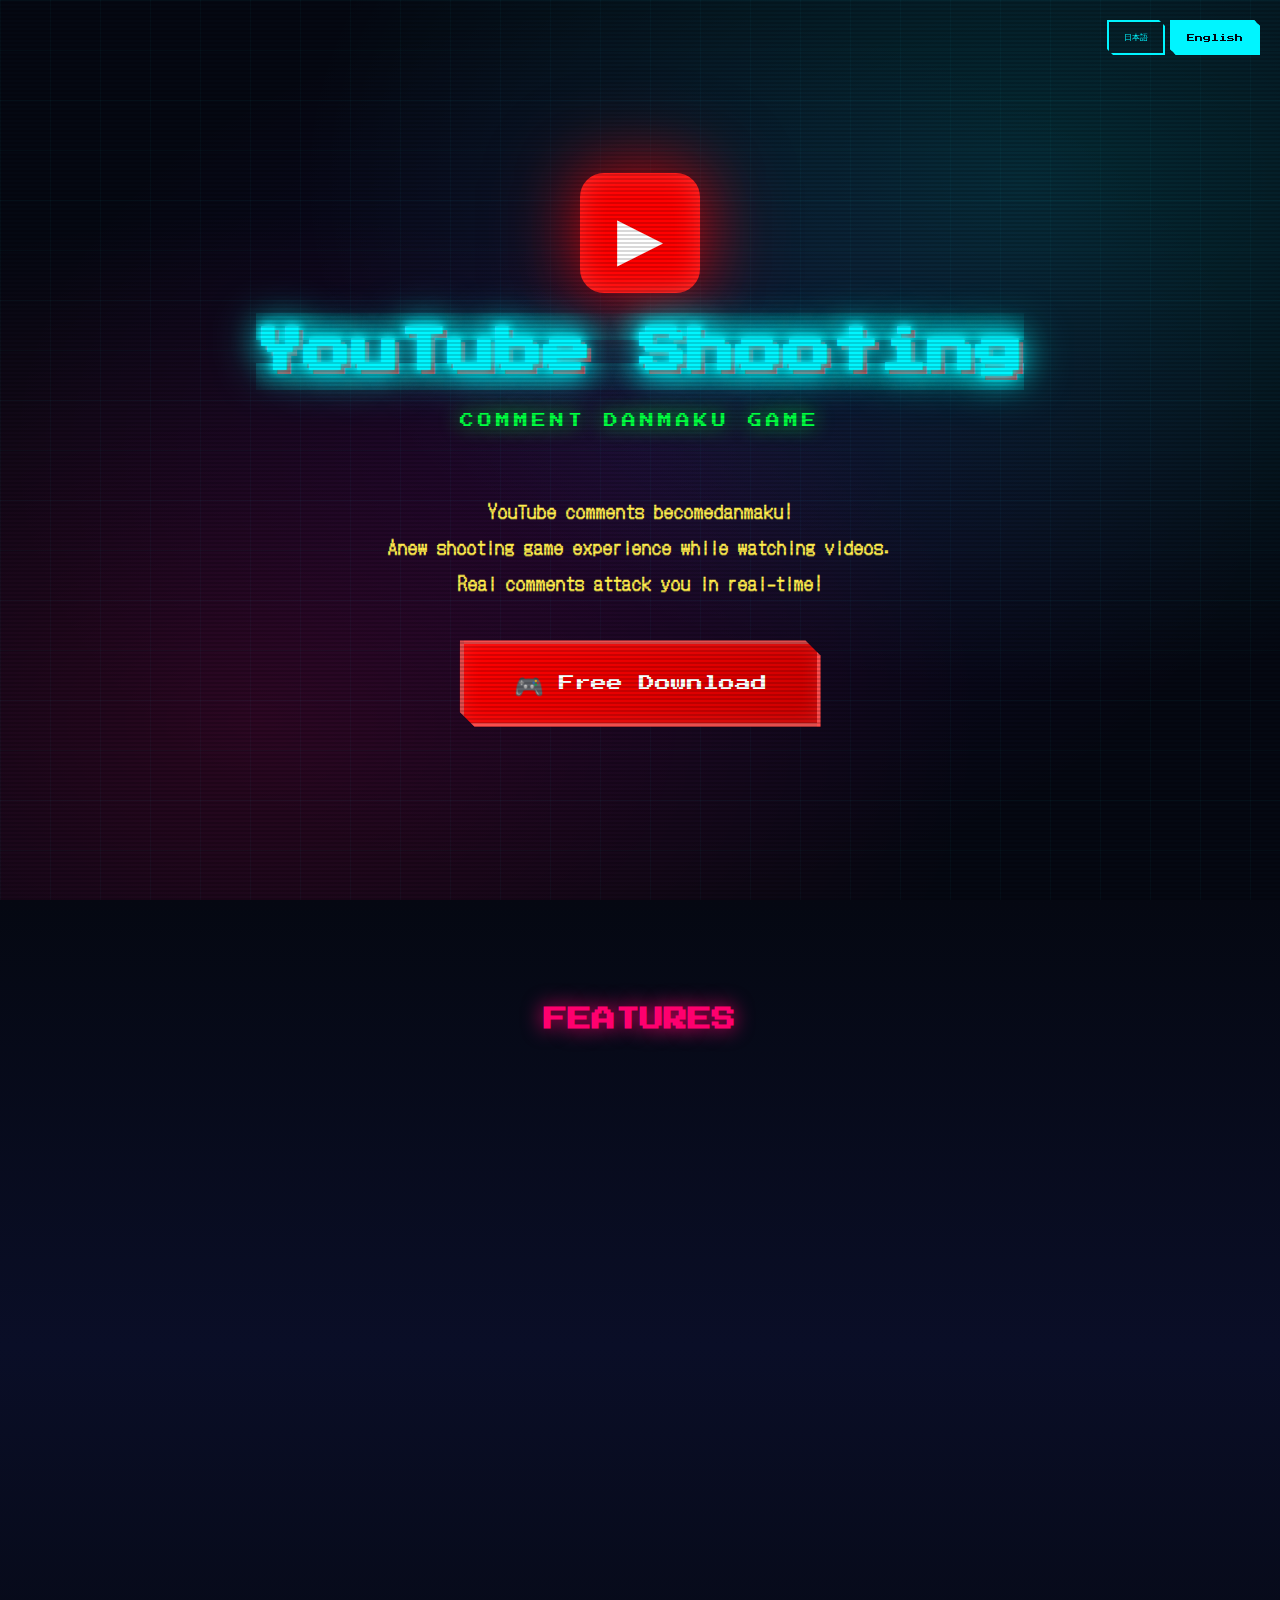
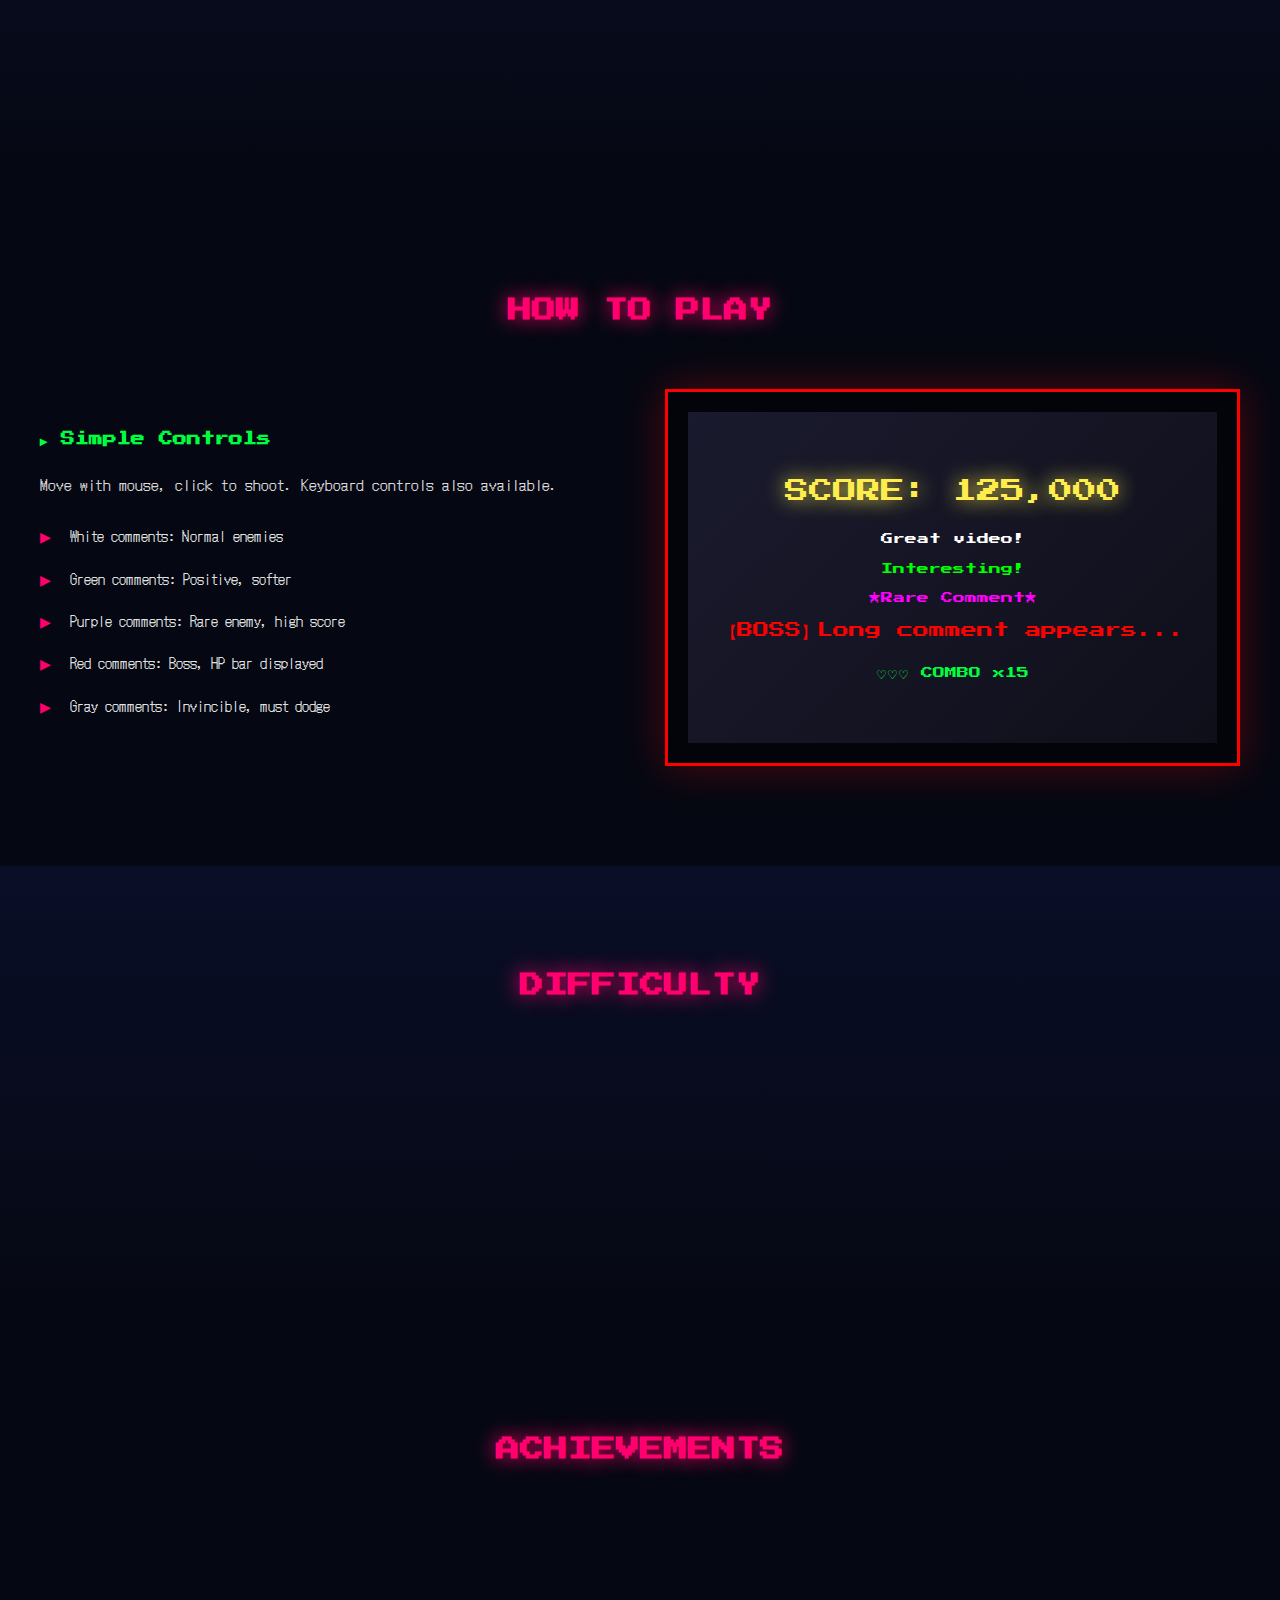
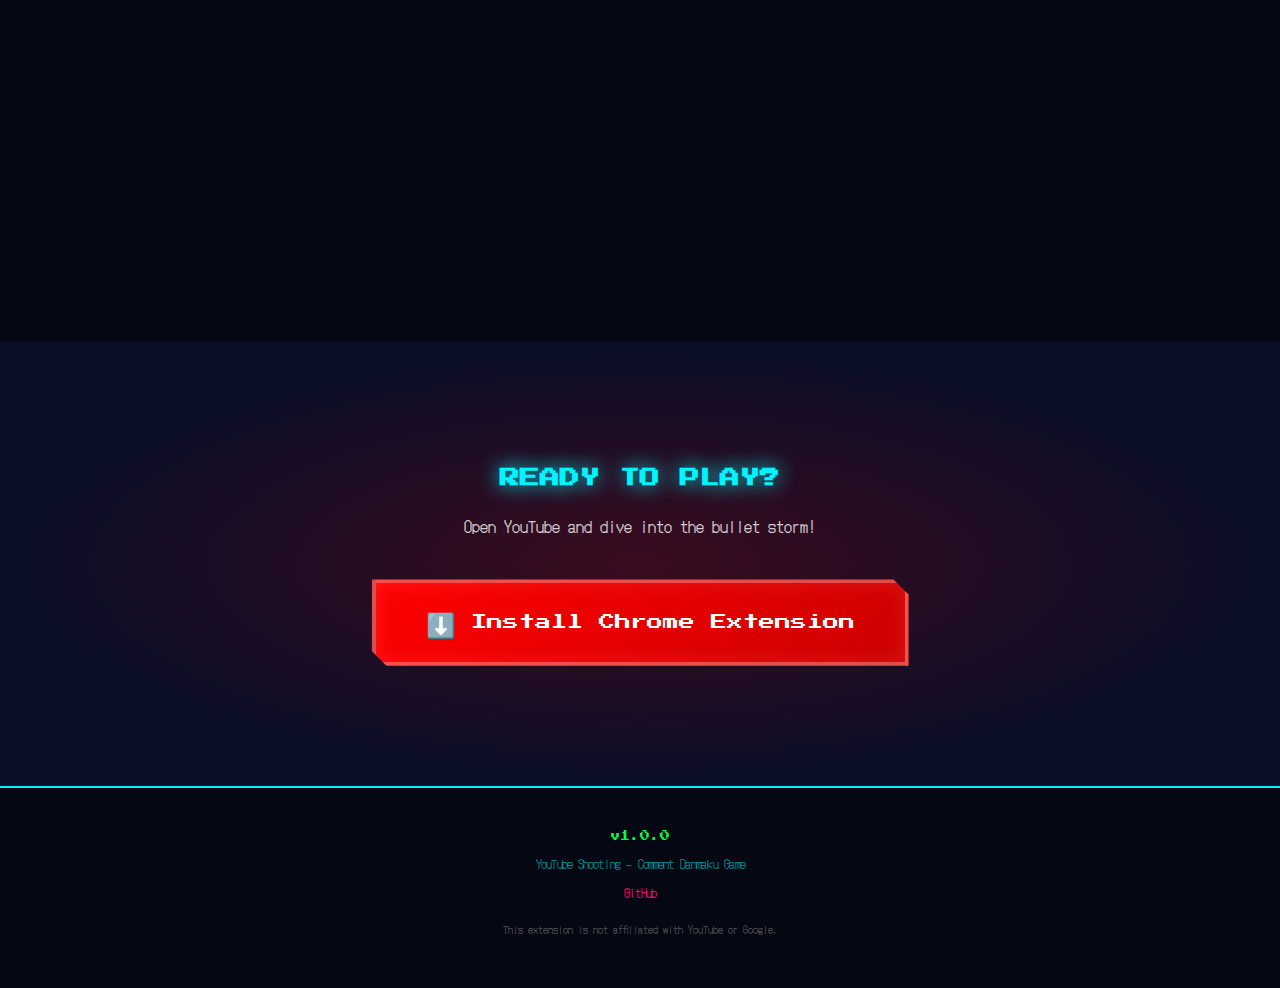
<file: docs/index.html>
<!DOCTYPE html>
<html lang="ja">
<head>
  <meta charset="UTF-8">
  <meta name="viewport" content="width=device-width, initial-scale=1.0">
  <title>YouTube Shooting - YouTubeコメントが弾幕になる！</title>
  <meta name="description" content="YouTubeのコメントが弾幕シューティングゲームに変身！ブラウザ拡張機能で動画を見ながら遊べる新感覚ゲーム。">
  <meta name="keywords" content="YouTube, 弾幕, シューティング, ゲーム, Chrome拡張機能, ブラウザゲーム, danmaku, shooting game">
  <meta property="og:title" content="YouTube Shooting - コメント弾幕シューティング">
  <meta property="og:description" content="YouTubeのコメントが弾幕になる！動画を見ながら遊べる新感覚シューティングゲーム。">
  <meta property="og:type" content="website">
  <link rel="preconnect" href="https://fonts.googleapis.com">
  <link rel="preconnect" href="https://fonts.gstatic.com" crossorigin>
  <link href="https://fonts.googleapis.com/css2?family=Press+Start+2P&family=DotGothic16&display=swap" rel="stylesheet">
  <style>
    :root {
      --cyber-pink: #ff006e;
      --cyber-blue: #00f5ff;
      --cyber-purple: #8b00ff;
      --cyber-green: #00ff41;
      --cyber-yellow: #ffed4e;
      --cyber-red: #ff0000;
      --youtube-red: #FF0000;
      --dark-bg: #0a0e27;
      --darker-bg: #050812;
    }

    * {
      margin: 0;
      padding: 0;
      box-sizing: border-box;
    }

    body {
      font-family: 'DotGothic16', 'Courier New', monospace;
      background: var(--darker-bg);
      color: var(--cyber-blue);
      overflow-x: hidden;
      line-height: 1.6;
    }

    /* 言語切り替えボタン */
    .lang-switcher {
      position: fixed;
      top: 20px;
      right: 20px;
      z-index: 10000;
      display: flex;
      gap: 5px;
    }

    .lang-btn {
      font-family: 'Press Start 2P', monospace;
      font-size: 8px;
      padding: 10px 15px;
      background: transparent;
      border: 2px solid var(--cyber-blue);
      color: var(--cyber-blue);
      cursor: pointer;
      transition: all 0.3s;
      clip-path: polygon(0 0, calc(100% - 6px) 0, 100% 6px, 100% 100%, 6px 100%, 0 calc(100% - 6px));
    }

    .lang-btn:hover {
      background: rgba(0, 245, 255, 0.2);
      box-shadow: 0 0 15px var(--cyber-blue);
    }

    .lang-btn.active {
      background: var(--cyber-blue);
      color: var(--darker-bg);
      box-shadow: 0 0 20px var(--cyber-blue);
    }

    /* スキャンラインエフェクト */
    .scanline {
      position: fixed;
      top: 0;
      left: 0;
      width: 100%;
      height: 100%;
      background: linear-gradient(
        to bottom,
        rgba(0, 0, 0, 0) 50%,
        rgba(0, 0, 0, 0.15) 50%
      );
      background-size: 100% 4px;
      pointer-events: none;
      z-index: 9999;
      animation: scanline 8s linear infinite;
    }

    @keyframes scanline {
      0% { background-position: 0 0; }
      100% { background-position: 0 100%; }
    }

    /* グリッチエフェクト */
    .glitch {
      position: relative;
      animation: glitch-skew 4s infinite linear alternate-reverse;
    }

    .glitch::before,
    .glitch::after {
      content: attr(data-text);
      position: absolute;
      top: 0;
      left: 0;
      width: 100%;
      height: 100%;
    }

    .glitch::before {
      animation: glitch1 2s infinite;
      color: var(--cyber-pink);
      z-index: -1;
      clip-path: polygon(0 0, 100% 0, 100% 35%, 0 35%);
    }

    .glitch::after {
      animation: glitch2 2s infinite;
      color: var(--cyber-green);
      z-index: -2;
      clip-path: polygon(0 65%, 100% 65%, 100% 100%, 0 100%);
    }

    @keyframes glitch1 {
      0%, 100% { transform: translate(0); }
      20% { transform: translate(-3px, 3px); }
      40% { transform: translate(-3px, -3px); }
      60% { transform: translate(3px, 3px); }
      80% { transform: translate(3px, -3px); }
    }

    @keyframes glitch2 {
      0%, 100% { transform: translate(0); }
      20% { transform: translate(3px, -3px); }
      40% { transform: translate(3px, 3px); }
      60% { transform: translate(-3px, -3px); }
      80% { transform: translate(-3px, 3px); }
    }

    @keyframes glitch-skew {
      0% { transform: skew(0deg); }
      20% { transform: skew(0.5deg); }
      40% { transform: skew(-0.5deg); }
      60% { transform: skew(0.3deg); }
      80% { transform: skew(-0.3deg); }
      100% { transform: skew(0deg); }
    }

    /* ヒーローセクション */
    .hero {
      min-height: 100vh;
      display: flex;
      flex-direction: column;
      justify-content: center;
      align-items: center;
      text-align: center;
      padding: 40px 20px;
      background:
        radial-gradient(ellipse at 20% 80%, rgba(255, 0, 110, 0.15) 0%, transparent 50%),
        radial-gradient(ellipse at 80% 20%, rgba(0, 245, 255, 0.15) 0%, transparent 50%),
        radial-gradient(ellipse at 50% 50%, rgba(139, 0, 255, 0.1) 0%, transparent 70%),
        var(--darker-bg);
      position: relative;
      overflow: hidden;
    }

    .hero::before {
      content: '';
      position: absolute;
      top: 0;
      left: 0;
      right: 0;
      bottom: 0;
      background-image:
        linear-gradient(rgba(0, 245, 255, 0.03) 1px, transparent 1px),
        linear-gradient(90deg, rgba(0, 245, 255, 0.03) 1px, transparent 1px);
      background-size: 50px 50px;
      animation: grid-move 20s linear infinite;
    }

    @keyframes grid-move {
      0% { transform: perspective(500px) rotateX(60deg) translateY(0); }
      100% { transform: perspective(500px) rotateX(60deg) translateY(50px); }
    }

    .logo-container {
      position: relative;
      z-index: 10;
      margin-bottom: 30px;
    }

    .youtube-icon {
      width: 120px;
      height: 120px;
      background: var(--youtube-red);
      border-radius: 24px;
      display: flex;
      align-items: center;
      justify-content: center;
      font-size: 60px;
      color: white;
      box-shadow:
        0 0 60px rgba(255, 0, 0, 0.6),
        0 0 100px rgba(255, 0, 0, 0.4),
        inset 0 0 30px rgba(255, 255, 255, 0.2);
      animation: pulse-glow 2s ease-in-out infinite;
      margin: 0 auto 20px;
    }

    @keyframes pulse-glow {
      0%, 100% {
        box-shadow:
          0 0 60px rgba(255, 0, 0, 0.6),
          0 0 100px rgba(255, 0, 0, 0.4);
      }
      50% {
        box-shadow:
          0 0 80px rgba(255, 0, 0, 0.8),
          0 0 120px rgba(255, 0, 0, 0.5);
      }
    }

    .hero h1 {
      font-family: 'Press Start 2P', monospace;
      font-size: clamp(24px, 5vw, 48px);
      color: var(--cyber-blue);
      text-shadow:
        0 0 10px var(--cyber-blue),
        0 0 30px var(--cyber-blue),
        0 0 50px var(--cyber-blue),
        4px 4px 0 var(--youtube-red);
      margin-bottom: 20px;
      position: relative;
      z-index: 10;
    }

    .hero .subtitle {
      font-family: 'Press Start 2P', monospace;
      font-size: clamp(10px, 2vw, 14px);
      color: var(--cyber-green);
      letter-spacing: 4px;
      margin-bottom: 30px;
      text-shadow: 0 0 20px var(--cyber-green);
      position: relative;
      z-index: 10;
    }

    .hero-description {
      font-size: clamp(14px, 2.5vw, 18px);
      max-width: 700px;
      margin-bottom: 40px;
      color: rgba(255, 255, 255, 0.9);
      position: relative;
      z-index: 10;
      line-height: 2;
    }

    .hero-description span {
      color: var(--cyber-yellow);
      font-weight: bold;
    }

    /* CTAボタン */
    .cta-button {
      font-family: 'Press Start 2P', monospace;
      font-size: clamp(12px, 2vw, 16px);
      padding: 20px 50px;
      background: linear-gradient(135deg, var(--youtube-red) 0%, #cc0000 100%);
      color: white;
      border: 4px solid rgba(255, 255, 255, 0.3);
      cursor: pointer;
      text-decoration: none;
      display: inline-flex;
      align-items: center;
      gap: 15px;
      transition: all 0.3s;
      position: relative;
      z-index: 10;
      clip-path: polygon(0 0, calc(100% - 15px) 0, 100% 15px, 100% 100%, 15px 100%, 0 calc(100% - 15px));
      box-shadow:
        0 0 30px rgba(255, 0, 0, 0.5),
        inset 0 0 20px rgba(255, 255, 255, 0.1);
      animation: button-pulse 3s ease-in-out infinite;
    }

    @keyframes button-pulse {
      0%, 100% { transform: scale(1); }
      50% { transform: scale(1.02); }
    }

    .cta-button:hover {
      transform: scale(1.08) !important;
      box-shadow:
        0 0 50px rgba(255, 0, 0, 0.8),
        0 0 80px rgba(255, 0, 0, 0.5),
        inset 0 0 30px rgba(255, 255, 255, 0.2);
      border-color: rgba(255, 255, 255, 0.6);
    }

    .cta-button .icon {
      font-size: 24px;
      animation: bounce 1s ease-in-out infinite;
    }

    @keyframes bounce {
      0%, 100% { transform: translateY(0); }
      50% { transform: translateY(-5px); }
    }

    /* セクション共通 */
    section {
      padding: 100px 20px;
      position: relative;
    }

    .section-title {
      font-family: 'Press Start 2P', monospace;
      font-size: clamp(16px, 3vw, 24px);
      text-align: center;
      margin-bottom: 60px;
      color: var(--cyber-pink);
      text-shadow: 0 0 20px var(--cyber-pink);
    }

    .container {
      max-width: 1200px;
      margin: 0 auto;
    }

    /* 特徴セクション */
    .features {
      background: linear-gradient(180deg, var(--darker-bg) 0%, var(--dark-bg) 50%, var(--darker-bg) 100%);
    }

    .features-grid {
      display: grid;
      grid-template-columns: repeat(auto-fit, minmax(280px, 1fr));
      gap: 30px;
    }

    .feature-card {
      background: rgba(0, 245, 255, 0.05);
      border: 2px solid var(--cyber-blue);
      padding: 40px 30px;
      text-align: center;
      transition: all 0.3s;
      clip-path: polygon(0 0, calc(100% - 20px) 0, 100% 20px, 100% 100%, 20px 100%, 0 calc(100% - 20px));
    }

    .feature-card:hover {
      border-color: var(--cyber-pink);
      box-shadow: 0 0 40px rgba(255, 0, 110, 0.3);
      transform: translateY(-10px);
    }

    .feature-icon {
      font-size: 50px;
      margin-bottom: 20px;
      display: block;
    }

    .feature-title {
      font-family: 'Press Start 2P', monospace;
      font-size: 12px;
      color: var(--cyber-yellow);
      margin-bottom: 15px;
      text-shadow: 0 0 10px var(--cyber-yellow);
    }

    .feature-desc {
      font-size: 14px;
      color: rgba(255, 255, 255, 0.8);
      line-height: 1.8;
    }

    /* ゲームプレイセクション */
    .gameplay {
      background: var(--darker-bg);
    }

    .gameplay-content {
      display: grid;
      grid-template-columns: repeat(auto-fit, minmax(300px, 1fr));
      gap: 50px;
      align-items: center;
    }

    .gameplay-text h3 {
      font-family: 'Press Start 2P', monospace;
      font-size: 14px;
      color: var(--cyber-green);
      margin-bottom: 20px;
    }

    .gameplay-text p {
      font-size: 15px;
      color: rgba(255, 255, 255, 0.85);
      margin-bottom: 15px;
      line-height: 2;
    }

    .gameplay-text ul {
      list-style: none;
      padding: 0;
    }

    .gameplay-text li {
      padding: 10px 0;
      padding-left: 30px;
      position: relative;
      font-size: 14px;
      color: rgba(255, 255, 255, 0.9);
    }

    .gameplay-text li::before {
      content: '▶';
      position: absolute;
      left: 0;
      color: var(--cyber-pink);
      animation: blink 1s step-end infinite;
    }

    @keyframes blink {
      50% { opacity: 0; }
    }

    .gameplay-visual {
      background: rgba(0, 0, 0, 0.5);
      border: 3px solid var(--youtube-red);
      padding: 20px;
      text-align: center;
      box-shadow: 0 0 40px rgba(255, 0, 0, 0.3);
    }

    .gameplay-visual img {
      max-width: 100%;
      border: 2px solid var(--cyber-blue);
    }

    .placeholder-screen {
      background: linear-gradient(135deg, #1a1a2e 0%, #0f0f1a 100%);
      padding: 60px 20px;
      color: var(--cyber-blue);
      font-family: 'Press Start 2P', monospace;
      font-size: 12px;
      min-height: 300px;
      display: flex;
      flex-direction: column;
      justify-content: center;
      align-items: center;
      gap: 20px;
    }

    .placeholder-screen .score {
      color: var(--cyber-yellow);
      font-size: 24px;
      text-shadow: 0 0 20px var(--cyber-yellow);
    }

    .placeholder-screen .comments {
      display: flex;
      flex-direction: column;
      gap: 10px;
      width: 100%;
    }

    .placeholder-screen .comment {
      animation: float-left 3s linear infinite;
      white-space: nowrap;
    }

    .placeholder-screen .comment:nth-child(1) { color: #ffffff; animation-delay: 0s; }
    .placeholder-screen .comment:nth-child(2) { color: #00ff00; animation-delay: 0.5s; }
    .placeholder-screen .comment:nth-child(3) { color: #ff00ff; animation-delay: 1s; }
    .placeholder-screen .comment:nth-child(4) { color: #ff0000; font-size: 16px; animation-delay: 1.5s; }

    @keyframes float-left {
      0% { transform: translateX(100%); opacity: 1; }
      100% { transform: translateX(-100%); opacity: 0.5; }
    }

    /* 難易度セクション */
    .difficulty {
      background: linear-gradient(180deg, var(--dark-bg) 0%, var(--darker-bg) 100%);
    }

    .difficulty-grid {
      display: grid;
      grid-template-columns: repeat(auto-fit, minmax(200px, 1fr));
      gap: 20px;
    }

    .difficulty-card {
      background: rgba(0, 0, 0, 0.5);
      border: 2px solid;
      padding: 30px 20px;
      text-align: center;
      transition: all 0.3s;
    }

    .difficulty-card.easy { border-color: var(--cyber-green); }
    .difficulty-card.normal { border-color: var(--cyber-blue); }
    .difficulty-card.hard { border-color: var(--cyber-yellow); }
    .difficulty-card.hell { border-color: var(--cyber-red); box-shadow: 0 0 30px rgba(255, 0, 0, 0.3); }

    .difficulty-card:hover {
      transform: scale(1.05);
    }

    .difficulty-name {
      font-family: 'Press Start 2P', monospace;
      font-size: 14px;
      margin-bottom: 15px;
    }

    .difficulty-card.easy .difficulty-name { color: var(--cyber-green); text-shadow: 0 0 10px var(--cyber-green); }
    .difficulty-card.normal .difficulty-name { color: var(--cyber-blue); text-shadow: 0 0 10px var(--cyber-blue); }
    .difficulty-card.hard .difficulty-name { color: var(--cyber-yellow); text-shadow: 0 0 10px var(--cyber-yellow); }
    .difficulty-card.hell .difficulty-name { color: var(--cyber-red); text-shadow: 0 0 10px var(--cyber-red); }

    .difficulty-desc {
      font-size: 12px;
      color: rgba(255, 255, 255, 0.7);
      line-height: 1.8;
    }

    /* 実績セクション */
    .achievements {
      background: var(--darker-bg);
    }

    .achievement-showcase {
      display: flex;
      flex-wrap: wrap;
      justify-content: center;
      gap: 25px;
    }

    .achievement-item {
      background: rgba(255, 237, 78, 0.05);
      border: 2px solid var(--cyber-yellow);
      padding: 20px;
      width: 140px;
      text-align: center;
      transition: all 0.3s;
      clip-path: polygon(0 0, calc(100% - 10px) 0, 100% 10px, 100% 100%, 10px 100%, 0 calc(100% - 10px));
    }

    .achievement-item:hover {
      box-shadow: 0 0 30px rgba(255, 237, 78, 0.4);
      transform: scale(1.1);
    }

    .achievement-item .icon {
      width: 64px;
      height: 64px;
      margin: 0 auto 15px;
      border: 2px solid var(--cyber-blue);
      background: var(--dark-bg);
      display: flex;
      align-items: center;
      justify-content: center;
    }

    .achievement-item .icon img {
      width: 100%;
      height: 100%;
      object-fit: contain;
    }

    .achievement-item .name {
      font-family: 'Press Start 2P', monospace;
      font-size: 7px;
      color: var(--cyber-yellow);
      text-shadow: 0 0 5px var(--cyber-yellow);
      line-height: 1.5;
    }

    /* 最終CTA */
    .final-cta {
      background:
        radial-gradient(ellipse at center, rgba(255, 0, 0, 0.2) 0%, transparent 70%),
        var(--dark-bg);
      text-align: center;
      padding: 120px 20px;
    }

    .final-cta h2 {
      font-family: 'Press Start 2P', monospace;
      font-size: clamp(14px, 3vw, 20px);
      color: var(--cyber-blue);
      margin-bottom: 20px;
      text-shadow: 0 0 20px var(--cyber-blue);
    }

    .final-cta p {
      font-size: 16px;
      color: rgba(255, 255, 255, 0.8);
      margin-bottom: 40px;
    }

    /* フッター */
    footer {
      background: var(--darker-bg);
      border-top: 2px solid var(--cyber-blue);
      padding: 40px 20px;
      text-align: center;
    }

    footer p {
      font-size: 12px;
      color: rgba(0, 245, 255, 0.5);
      margin-bottom: 10px;
    }

    footer a {
      color: var(--cyber-pink);
      text-decoration: none;
    }

    footer a:hover {
      text-shadow: 0 0 10px var(--cyber-pink);
    }

    .version {
      font-family: 'Press Start 2P', monospace;
      font-size: 10px;
      color: var(--cyber-green);
    }

    /* レスポンシブ */
    @media (max-width: 768px) {
      .hero {
        padding: 60px 15px;
      }

      .youtube-icon {
        width: 80px;
        height: 80px;
        font-size: 40px;
      }

      .cta-button {
        padding: 15px 30px;
        font-size: 10px;
      }

      section {
        padding: 60px 15px;
      }

      .feature-card {
        padding: 30px 20px;
      }

      .difficulty-grid {
        grid-template-columns: repeat(2, 1fr);
      }

      .lang-switcher {
        top: 10px;
        right: 10px;
      }

      .lang-btn {
        padding: 8px 10px;
        font-size: 7px;
      }
    }
  </style>
</head>
<body>
  <div class="scanline"></div>

  <!-- 言語切り替え -->
  <div class="lang-switcher">
    <button class="lang-btn active" data-lang="ja">日本語</button>
    <button class="lang-btn" data-lang="en">English</button>
  </div>

  <!-- ヒーローセクション -->
  <section class="hero">
    <div class="logo-container">
      <div class="youtube-icon">▶</div>
      <h1 class="glitch" data-text="YouTube Shooting">YouTube Shooting</h1>
      <p class="subtitle">COMMENT DANMAKU GAME</p>
    </div>
    <p class="hero-description">
      <span class="i18n" data-ja="YouTubeのコメントが" data-en="YouTube comments become">YouTubeのコメントが</span><span><span class="i18n" data-ja="弾幕" data-en="danmaku">弾幕</span></span><span class="i18n" data-ja="になる！" data-en="!">になる！</span><br>
      <span class="i18n" data-ja="動画を見ながら遊べる" data-en="A">動画を見ながら遊べる</span><span><span class="i18n" data-ja="新感覚シューティングゲーム" data-en="new shooting game experience while watching videos">新感覚シューティングゲーム</span></span><span class="i18n" data-ja="。" data-en=".">。</span><br>
      <span class="i18n" data-ja="実際のコメントがリアルタイムで襲いかかる！" data-en="Real comments attack you in real-time!">実際のコメントがリアルタイムで襲いかかる！</span>
    </p>
    <a href="https://chromewebstore.google.com/detail/mdndofnojmpkmglofeioeikbgpjbphka?utm_source=item-share-cb" class="cta-button" target="_blank">
      <span class="icon">🎮</span>
      <span class="i18n" data-ja="無料でダウンロード" data-en="Free Download">無料でダウンロード</span>
    </a>
  </section>

  <!-- 特徴セクション -->
  <section class="features">
    <div class="container">
      <h2 class="section-title">FEATURES</h2>
      <div class="features-grid">
        <div class="feature-card">
          <span class="feature-icon">💬</span>
          <h3 class="feature-title i18n" data-ja="リアルコメント" data-en="Real Comments">リアルコメント</h3>
          <p class="feature-desc i18n" data-ja="実際のYouTubeコメントが弾幕として出現。ポジティブ・ネガティブで色が変わる！" data-en="Actual YouTube comments appear as danmaku. Colors change based on positive/negative sentiment!">実際のYouTubeコメントが弾幕として出現。ポジティブ・ネガティブで色が変わる！</p>
        </div>
        <div class="feature-card">
          <span class="feature-icon">🎯</span>
          <h3 class="feature-title i18n" data-ja="4つの難易度" data-en="4 Difficulties">4つの難易度</h3>
          <p class="feature-desc i18n" data-ja="EASY〜HELLまで。HELL難易度では弾幕がプレイヤーを追尾！" data-en="From EASY to HELL. In HELL mode, bullets track the player!">EASY〜HELLまで。HELL難易度では弾幕がプレイヤーを追尾！</p>
        </div>
        <div class="feature-card">
          <span class="feature-icon">🏆</span>
          <h3 class="feature-title i18n" data-ja="19種の実績" data-en="19 Achievements">19種の実績</h3>
          <p class="feature-desc i18n" data-ja="スコア・キル数・連続クリアなど多彩な実績をアンロック！" data-en="Unlock various achievements: scores, kills, consecutive clears and more!">スコア・キル数・連続クリアなど多彩な実績をアンロック！</p>
        </div>
        <div class="feature-card">
          <span class="feature-icon">👾</span>
          <h3 class="feature-title i18n" data-ja="ボス戦" data-en="Boss Battles">ボス戦</h3>
          <p class="feature-desc i18n" data-ja="長文コメントが巨大ボスに変身。倒せば25万点ゲット！" data-en="Long comments transform into giant bosses. Defeat them for 250,000 points!">長文コメントが巨大ボスに変身。倒せば25万点ゲット！</p>
        </div>
        <div class="feature-card">
          <span class="feature-icon">🎨</span>
          <h3 class="feature-title i18n" data-ja="スキン" data-en="Skins">スキン</h3>
          <p class="feature-desc i18n" data-ja="コインを集めて機体スキンをアンロック。見た目をカスタマイズ！" data-en="Collect coins to unlock ship skins. Customize your look!">コインを集めて機体スキンをアンロック。見た目をカスタマイズ！</p>
        </div>
        <div class="feature-card">
          <span class="feature-icon">🌐</span>
          <h3 class="feature-title i18n" data-ja="日英対応" data-en="JP/EN Support">日英対応</h3>
          <p class="feature-desc i18n" data-ja="日本語・英語の両言語に完全対応。いつでも切り替え可能。" data-en="Full support for Japanese and English. Switch anytime.">日本語・英語の両言語に完全対応。いつでも切り替え可能。</p>
        </div>
      </div>
    </div>
  </section>

  <!-- ゲームプレイセクション -->
  <section class="gameplay">
    <div class="container">
      <h2 class="section-title">HOW TO PLAY</h2>
      <div class="gameplay-content">
        <div class="gameplay-text">
          <h3 class="i18n" data-ja="▸ シンプル操作" data-en="▸ Simple Controls">▸ シンプル操作</h3>
          <p class="i18n" data-ja="マウスで自機を操作、クリックでショット。キーボードでも操作可能。" data-en="Move with mouse, click to shoot. Keyboard controls also available.">マウスで自機を操作、クリックでショット。キーボードでも操作可能。</p>
          <ul>
            <li class="i18n" data-ja="白コメント：通常の敵" data-en="White comments: Normal enemies">白コメント：通常の敵</li>
            <li class="i18n" data-ja="緑コメント：ポジティブ、柔らかい" data-en="Green comments: Positive, softer">緑コメント：ポジティブ、柔らかい</li>
            <li class="i18n" data-ja="紫コメント：レアエネミー、高得点" data-en="Purple comments: Rare enemy, high score">紫コメント：レアエネミー、高得点</li>
            <li class="i18n" data-ja="赤コメント：ボス、HPバー表示" data-en="Red comments: Boss, HP bar displayed">赤コメント：ボス、HPバー表示</li>
            <li class="i18n" data-ja="灰コメント：無敵、避けるしかない" data-en="Gray comments: Invincible, must dodge">灰コメント：無敵、避けるしかない</li>
          </ul>
        </div>
        <div class="gameplay-visual">
          <div class="placeholder-screen">
            <div class="score">SCORE: 125,000</div>
            <div class="comments">
              <div class="comment i18n" data-ja="すごい動画だね！" data-en="Great video!">すごい動画だね！</div>
              <div class="comment i18n" data-ja="面白い！" data-en="Interesting!">面白い！</div>
              <div class="comment i18n" data-ja="★レアコメント★" data-en="★Rare Comment★">★レアコメント★</div>
              <div class="comment i18n" data-ja="【BOSS】長文コメントが出現..." data-en="【BOSS】Long comment appears...">【BOSS】長文コメントが出現...</div>
            </div>
            <div style="color: var(--cyber-green);">♡♡♡ COMBO x15</div>
          </div>
        </div>
      </div>
    </div>
  </section>

  <!-- 難易度セクション -->
  <section class="difficulty">
    <div class="container">
      <h2 class="section-title">DIFFICULTY</h2>
      <div class="difficulty-grid">
        <div class="difficulty-card easy">
          <h3 class="difficulty-name">EASY</h3>
          <p class="difficulty-desc i18n" data-ja="初心者向け<br>ゆっくり弾幕<br>スコア×1倍" data-en="For beginners<br>Slow bullets<br>Score ×1">初心者向け<br>ゆっくり弾幕<br>スコア×1倍</p>
        </div>
        <div class="difficulty-card normal">
          <h3 class="difficulty-name">NORMAL</h3>
          <p class="difficulty-desc i18n" data-ja="標準難易度<br>適度な挑戦<br>スコア×2倍" data-en="Standard<br>Moderate challenge<br>Score ×2">標準難易度<br>適度な挑戦<br>スコア×2倍</p>
        </div>
        <div class="difficulty-card hard">
          <h3 class="difficulty-name">HARD</h3>
          <p class="difficulty-desc i18n" data-ja="上級者向け<br>高速弾幕<br>スコア×3倍" data-en="For experts<br>Fast bullets<br>Score ×3">上級者向け<br>高速弾幕<br>スコア×3倍</p>
        </div>
        <div class="difficulty-card hell">
          <h3 class="difficulty-name">HELL</h3>
          <p class="difficulty-desc i18n" data-ja="地獄モード<br>追尾弾幕<br>ネガティブのみ" data-en="Hell mode<br>Tracking bullets<br>Negative only">地獄モード<br>追尾弾幕<br>ネガティブのみ</p>
        </div>
      </div>
    </div>
  </section>

  <!-- 実績セクション -->
  <section class="achievements">
    <div class="container">
      <h2 class="section-title">ACHIEVEMENTS</h2>
      <div class="achievement-showcase">
        <div class="achievement-item">
          <div class="icon"><img src="assets/achievements/score_10000.png" alt="Score Master"></div>
          <div class="name i18n" data-ja="スコアマスター" data-en="Score Master">スコアマスター</div>
        </div>
        <div class="achievement-item">
          <div class="icon"><img src="assets/achievements/score_50000.png" alt="Score Legend"></div>
          <div class="name i18n" data-ja="スコアレジェンド" data-en="Score Legend">スコアレジェンド</div>
        </div>
        <div class="achievement-item">
          <div class="icon"><img src="assets/achievements/score_300000.png" alt="Golden Manner"></div>
          <div class="name i18n" data-ja="黄金のマナー" data-en="Golden Manner">黄金のマナー</div>
        </div>
        <div class="achievement-item">
          <div class="icon"><img src="assets/achievements/kills_1000.png" alt="Enemy Slayer"></div>
          <div class="name i18n" data-ja="エネミースレイヤー" data-en="Enemy Slayer">エネミースレイヤー</div>
        </div>
        <div class="achievement-item">
          <div class="icon"><img src="assets/achievements/kills_5000.png" alt="Enemy Destroyer"></div>
          <div class="name i18n" data-ja="エネミーデストロイヤー" data-en="Enemy Destroyer">エネミーデストロイヤー</div>
        </div>
        <div class="achievement-item">
          <div class="icon"><img src="assets/achievements/kills_10000.png" alt="Lonely Night"></div>
          <div class="name i18n" data-ja="孤独な夜を超えて" data-en="Beyond Lonely Night">孤独な夜を超えて</div>
        </div>
        <div class="achievement-item">
          <div class="icon"><img src="assets/achievements/clear_easy.png" alt="Easy Clear"></div>
          <div class="name i18n" data-ja="イージー制覇" data-en="Easy Conqueror">イージー制覇</div>
        </div>
        <div class="achievement-item">
          <div class="icon"><img src="assets/achievements/clear_normal.png" alt="Normal Clear"></div>
          <div class="name i18n" data-ja="ノーマル制覇" data-en="Normal Conqueror">ノーマル制覇</div>
        </div>
      </div>
    </div>
  </section>

  <!-- 最終CTA -->
  <section class="final-cta">
    <h2 class="i18n" data-ja="READY TO PLAY?" data-en="READY TO PLAY?">READY TO PLAY?</h2>
    <p class="i18n" data-ja="YouTubeを開いて、弾幕の嵐に飛び込もう！" data-en="Open YouTube and dive into the bullet storm!">YouTubeを開いて、弾幕の嵐に飛び込もう！</p>
    <a href="https://chromewebstore.google.com/detail/mdndofnojmpkmglofeioeikbgpjbphka?utm_source=item-share-cb" class="cta-button" target="_blank">
      <span class="icon">⬇️</span>
      <span class="i18n" data-ja="Chrome拡張機能をインストール" data-en="Install Chrome Extension">Chrome拡張機能をインストール</span>
    </a>
  </section>

  <!-- フッター -->
  <footer>
    <p class="version">v1.0.0</p>
    <p>YouTube Shooting - Comment Danmaku Game</p>
    <p><a href="https://github.com/tomatomilk203/Yotubeshooting" target="_blank">GitHub</a></p>
    <p style="margin-top: 20px; font-size: 10px; color: rgba(255,255,255,0.3);">
      This extension is not affiliated with YouTube or Google.
    </p>
  </footer>

  <script>
    // 言語切り替え機能
    const langBtns = document.querySelectorAll('.lang-btn');
    let currentLang = 'ja';

    function setLanguage(lang) {
      currentLang = lang;
      document.documentElement.lang = lang;

      // ボタンのアクティブ状態を更新
      langBtns.forEach(btn => {
        btn.classList.toggle('active', btn.dataset.lang === lang);
      });

      // テキストを切り替え
      document.querySelectorAll('.i18n').forEach(el => {
        const text = el.dataset[lang];
        if (text) {
          el.innerHTML = text;
        }
      });

      // ローカルストレージに保存
      localStorage.setItem('yt_shooting_landing_lang', lang);
    }

    // イベントリスナー
    langBtns.forEach(btn => {
      btn.addEventListener('click', () => {
        setLanguage(btn.dataset.lang);
      });
    });

    // 初期言語の設定（保存されていれば復元、なければブラウザ言語）
    const savedLang = localStorage.getItem('yt_shooting_landing_lang');
    if (savedLang) {
      setLanguage(savedLang);
    } else {
      const browserLang = navigator.language.startsWith('ja') ? 'ja' : 'en';
      setLanguage(browserLang);
    }

    // パララックス効果
    document.addEventListener('mousemove', (e) => {
      const hero = document.querySelector('.hero');
      const x = (e.clientX / window.innerWidth - 0.5) * 20;
      const y = (e.clientY / window.innerHeight - 0.5) * 20;
      hero.style.backgroundPosition = `${50 + x * 0.5}% ${50 + y * 0.5}%`;
    });

    // スクロールアニメーション
    const observerOptions = {
      threshold: 0.1,
      rootMargin: '0px 0px -50px 0px'
    };

    const observer = new IntersectionObserver((entries) => {
      entries.forEach(entry => {
        if (entry.isIntersecting) {
          entry.target.style.opacity = '1';
          entry.target.style.transform = 'translateY(0)';
        }
      });
    }, observerOptions);

    document.querySelectorAll('.feature-card, .difficulty-card, .achievement-item').forEach(el => {
      el.style.opacity = '0';
      el.style.transform = 'translateY(30px)';
      el.style.transition = 'all 0.6s ease-out';
      observer.observe(el);
    });
  </script>
</body>
</html>
</file>
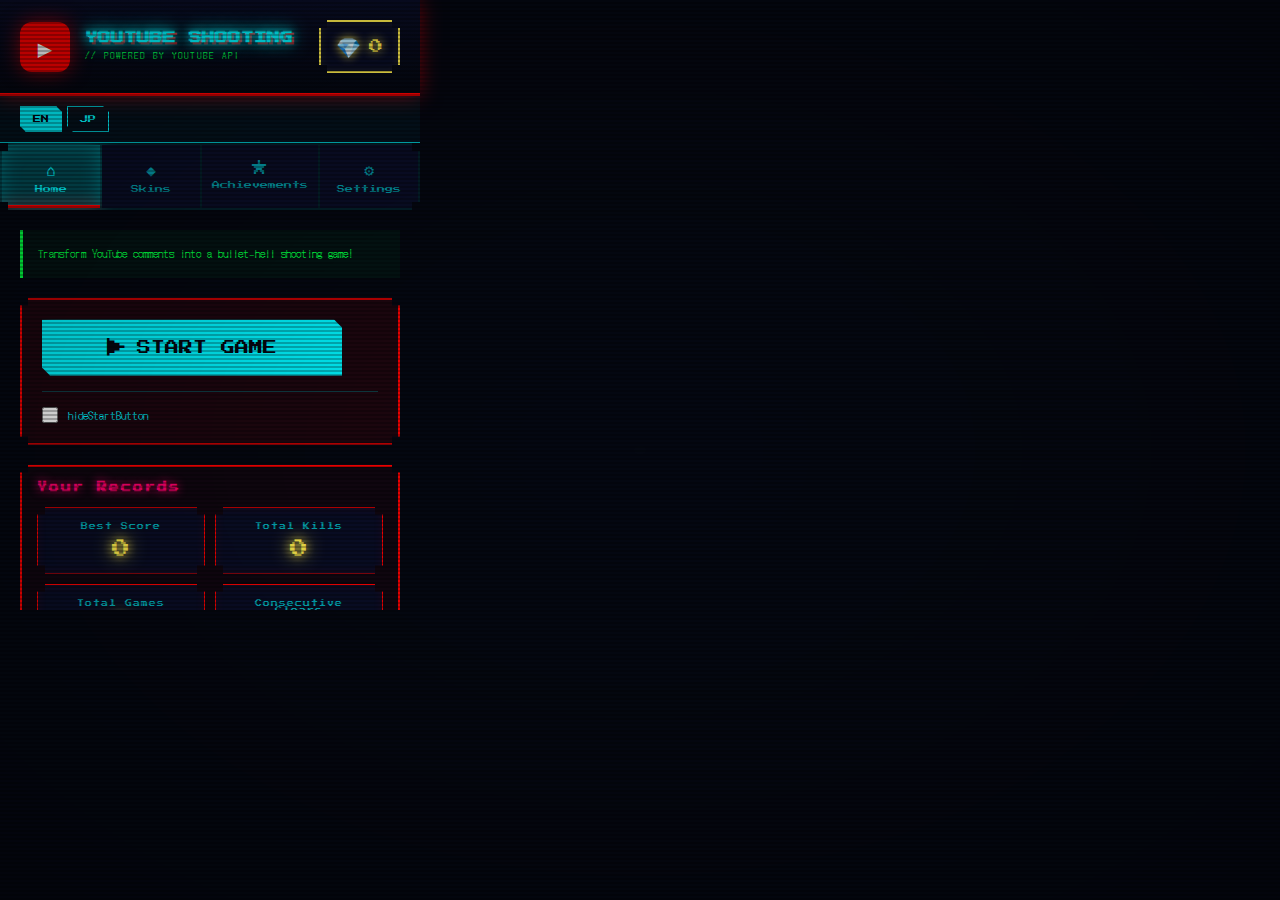
<file: popup.html>
<!DOCTYPE html>
<html lang="en">
<head>
  <meta charset="UTF-8">
  <meta name="viewport" content="width=device-width, initial-scale=1.0">
  <title>YouTube Shooting</title>
  <link rel="stylesheet" href="popup.css">
  <script src="src/utils/i18n.js"></script>
</head>
<body>
  <div class="scanline"></div>
  <div class="crt-overlay"></div>

  <div class="container">
    <!-- ヘッダー -->
    <header class="header">
      <div class="header-left">
        <div class="youtube-icon">▶</div>
        <div>
          <h1 class="glitch" data-text="YOUTUBE SHOOTING">YOUTUBE SHOOTING</h1>
          <div class="subtitle">// POWERED BY YOUTUBE API</div>
        </div>
      </div>
      <div class="coin-display pixel-corners">
        <span class="coin-icon">💎</span>
        <span id="coin-count" class="coin-value">0</span>
      </div>
    </header>

    <!-- 言語切り替え -->
    <div class="lang-switcher">
      <button class="lang-btn active" data-lang="en">EN</button>
      <button class="lang-btn" data-lang="ja">JP</button>
    </div>

    <!-- タブナビゲーション -->
    <nav class="tabs pixel-corners">
      <button class="tab-btn active" data-tab="home">
        <span class="tab-icon">⌂</span>
        <span class="tab-label" data-i18n="tabHome">HOME</span>
      </button>
      <button class="tab-btn" data-tab="skins">
        <span class="tab-icon">◆</span>
        <span class="tab-label" data-i18n="tabSkins">SKINS</span>
      </button>
      <button class="tab-btn" data-tab="achievements">
        <span class="tab-icon">★</span>
        <span class="tab-label" data-i18n="tabAchievements">ACHIEVEMENTS</span>
      </button>
      <button class="tab-btn" data-tab="settings">
        <span class="tab-icon">⚙</span>
        <span class="tab-label" data-i18n="tabSettings">SETTINGS</span>
      </button>
    </nav>

    <!-- タブコンテンツ -->
    <div class="tab-content">
      <!-- ホームタブ -->
      <div class="tab-panel active" id="home">
        <div class="terminal-text" data-i18n="homeWelcome">
          > Transform YouTube comments into a bullet-hell shooting game!
        </div>

        <!-- ゲーム開始ボタン -->
        <div class="game-start-section pixel-corners">
          <button id="start-game-btn" class="cyber-btn large-btn">
            <span class="btn-icon">▶</span>
            <span data-i18n="gameStartButton">START GAME</span>
          </button>
          <p class="game-status" id="game-status" style="margin-top: 10px; font-size: 11px; color: rgba(0,245,255,0.7);"></p>

          <!-- STARTボタン表示/非表示切り替え -->
          <div class="start-toggle-section" style="margin-top: 15px; padding-top: 15px; border-top: 1px solid rgba(0,245,255,0.3);">
            <label style="display: flex; align-items: center; gap: 10px; cursor: pointer; font-size: 11px;">
              <input type="checkbox" id="hide-start-btn" style="width: 16px; height: 16px; accent-color: #00f5ff;">
              <span data-i18n="hideStartButton">Hide START button on video</span>
            </label>
          </div>
        </div>

        <div class="stats-section pixel-corners">
          <h3 class="section-title" data-i18n="homeYourRecords">// YOUR RECORDS <button id="refresh-stats-btn" style="font-size: 10px; padding: 3px 8px; margin-left: 10px; cursor: pointer; background: rgba(0,245,255,0.2); border: 1px solid #00f5ff; color: #00f5ff; border-radius: 3px;">🔄</button></h3>
          <div class="stat-grid">
            <div class="stat-card pixel-corners">
              <div class="stat-label" data-i18n="statBestScore">BEST_SCORE</div>
              <div class="stat-value cyber-text" id="best-score">0</div>
            </div>
            <div class="stat-card pixel-corners">
              <div class="stat-label" data-i18n="statTotalKills">TOTAL_KILLS</div>
              <div class="stat-value cyber-text" id="total-kills">0</div>
            </div>
            <div class="stat-card pixel-corners">
              <div class="stat-label" data-i18n="statTotalGames">TOTAL_GAMES</div>
              <div class="stat-value cyber-text" id="total-games">0</div>
            </div>
            <div class="stat-card pixel-corners">
              <div class="stat-label" data-i18n="statConsecutiveClears">STREAK</div>
              <div class="stat-value cyber-text" id="consecutive-clears">0</div>
            </div>
          </div>
        </div>

        <div class="info-section pixel-corners">
          <h3 class="section-title" data-i18n="homeHowToUseTitle">// HOW TO PLAY</h3>
          <ul class="info-list">
            <li data-i18n="homeHowToUse1">Open a YouTube video page</li>
            <li data-i18n="homeHowToUse2">Click the "START" button</li>
            <li data-i18n="homeHowToUse3">Select difficulty and play!</li>
          </ul>

          <h3 class="section-title" data-i18n="homeControlsTitle">// CONTROLS</h3>
          <ul class="info-list">
            <li><strong>MOUSE</strong>: Move cursor</li>
            <li><strong>KEYBOARD</strong>: WASD / Arrow keys</li>
            <li><strong>SHOOT</strong>: Auto-fire</li>
          </ul>
        </div>
      </div>

      <!-- スキンタブ -->
      <div class="tab-panel" id="skins">
        <h3 class="section-title" data-i18n="skinsTitle">// PLAYER SKINS</h3>
        <p class="tab-description" data-i18n="skinsDescription">Customize your player appearance!</p>

        <div id="skin-list" class="skin-list">
          <!-- JavaScriptで動的に生成 -->
        </div>
      </div>

      <!-- 実績タブ -->
      <div class="tab-panel" id="achievements">
        <h3 class="section-title" data-i18n="achievementsTitle">// ACHIEVEMENTS</h3>
        <p class="tab-description" data-i18n="achievementsDescription">Complete achievements to earn rewards!</p>

        <div id="achievement-list" class="achievement-list">
          <!-- JavaScriptで動的に生成 -->
        </div>
      </div>

      <!-- 設定タブ -->
      <div class="tab-panel" id="settings">
        <h3 class="section-title" data-i18n="settingsTitle">// SETTINGS</h3>

        <div class="setting-item pixel-corners">
          <label for="volume-slider" data-i18n="settingVolumeLabel">SE VOLUME</label>
          <div class="volume-control">
            <input type="range" id="volume-slider" min="0" max="100" value="33" class="cyber-slider">
            <span id="volume-value" class="cyber-text">33%</span>
          </div>
        </div>

        <div class="setting-item pixel-corners">
          <button class="cyber-btn danger-btn" id="reset-data" data-i18n="settingResetButton">RESET ALL DATA</button>
          <p class="warning-text" data-i18n="settingResetWarning">※ All data will be deleted</p>
        </div>

        <div class="version-info">
          <p><span data-i18n="settingVersion">Version</span> 1.0.0</p>
          <p data-i18n="settingHashtag">Share with #YoutubeShot!</p>
        </div>
      </div>
    </div>
  </div>

  <script src="popup.js"></script>
</body>
</html>
</file>
<file: popup.css>
/* ========================================
   サイバーパンク × 16bit レトロデザイン
   ======================================== */

@import url('https://fonts.googleapis.com/css2?family=Press+Start+2P&display=swap');
@import url('https://fonts.googleapis.com/css2?family=DotGothic16&display=swap');

* {
  margin: 0;
  padding: 0;
  box-sizing: border-box;
}

:root {
  --cyber-pink: #ff006e;
  --cyber-blue: #00f5ff;
  --cyber-purple: #8b00ff;
  --cyber-green: #00ff41;
  --cyber-yellow: #ffed4e;
  --cyber-red: #ff0000;
  --youtube-red: #FF0000;
  --dark-bg: #0a0e27;
  --darker-bg: #050812;
  --grid-color: rgba(0, 245, 255, 0.1);
}

body {
  width: 420px;
  min-height: 600px;
  font-family: 'DotGothic16', 'Courier New', monospace;
  background: var(--darker-bg);
  color: var(--cyber-blue);
  overflow-x: hidden;
  position: relative;
  image-rendering: pixelated;
}

/* ========================================
   CRT/ブラウン管エフェクト
   ======================================== */
.scanline {
  position: fixed;
  top: 0;
  left: 0;
  width: 100%;
  height: 100%;
  background: linear-gradient(
    to bottom,
    rgba(0, 0, 0, 0) 50%,
    rgba(0, 0, 0, 0.25) 50%
  );
  background-size: 100% 4px;
  pointer-events: none;
  z-index: 9999;
  animation: scanline 8s linear infinite;
}

@keyframes scanline {
  0% { background-position: 0 0; }
  100% { background-position: 0 100%; }
}

.crt-overlay {
  position: fixed;
  top: 0;
  left: 0;
  width: 100%;
  height: 100%;
  background: radial-gradient(ellipse at center, transparent 0%, rgba(0, 0, 0, 0.3) 100%);
  pointer-events: none;
  z-index: 9998;
}

.container {
  position: relative;
  z-index: 1;
  padding: 0;
}

/* ========================================
   ピクセルコーナー（16bit風）
   ======================================== */
.pixel-corners {
  position: relative;
  clip-path: polygon(
    0 8px, 8px 8px, 8px 0,
    calc(100% - 8px) 0, calc(100% - 8px) 8px, 100% 8px,
    100% calc(100% - 8px), calc(100% - 8px) calc(100% - 8px), calc(100% - 8px) 100%,
    8px 100%, 8px calc(100% - 8px), 0 calc(100% - 8px)
  );
}

/* ========================================
   ヘッダー
   ======================================== */
.header {
  background: linear-gradient(180deg, var(--dark-bg) 0%, var(--darker-bg) 100%);
  padding: 20px;
  display: flex;
  justify-content: space-between;
  align-items: center;
  border-bottom: 3px solid var(--youtube-red);
  box-shadow: 0 0 20px rgba(255, 0, 0, 0.5);
}

.header-left {
  display: flex;
  align-items: center;
  gap: 15px;
}

.youtube-icon {
  width: 50px;
  height: 50px;
  background: var(--youtube-red);
  border-radius: 12px;
  display: flex;
  align-items: center;
  justify-content: center;
  font-size: 24px;
  color: white;
  box-shadow: 0 0 20px rgba(255, 0, 0, 0.6);
  flex-shrink: 0;
}

.header-left h1 {
  font-family: 'Press Start 2P', monospace;
  font-size: 13px;
  color: var(--cyber-blue);
  text-shadow:
    0 0 10px var(--cyber-blue),
    0 0 20px var(--cyber-blue),
    2px 2px 0 var(--youtube-red);
  margin-bottom: 5px;
  position: relative;
}

/* グリッチエフェクト */
.glitch {
  position: relative;
}

.glitch::before,
.glitch::after {
  content: attr(data-text);
  position: absolute;
  top: 0;
  left: 0;
  width: 100%;
  height: 100%;
  opacity: 0.8;
}

.glitch::before {
  animation: glitch1 2s infinite;
  color: var(--cyber-pink);
  z-index: -1;
}

.glitch::after {
  animation: glitch2 2s infinite;
  color: var(--cyber-green);
  z-index: -2;
}

@keyframes glitch1 {
  0%, 100% { transform: translate(0); }
  20% { transform: translate(-2px, 2px); }
  40% { transform: translate(-2px, -2px); }
  60% { transform: translate(2px, 2px); }
  80% { transform: translate(2px, -2px); }
}

@keyframes glitch2 {
  0%, 100% { transform: translate(0); }
  20% { transform: translate(2px, -2px); }
  40% { transform: translate(2px, 2px); }
  60% { transform: translate(-2px, -2px); }
  80% { transform: translate(-2px, 2px); }
}

.subtitle {
  font-size: 9px;
  color: var(--cyber-green);
  font-family: 'DotGothic16', 'Courier New', monospace;
  letter-spacing: 2px;
}

.coin-display {
  background: var(--dark-bg);
  padding: 10px 15px;
  border: 2px solid var(--cyber-yellow);
  display: flex;
  align-items: center;
  gap: 8px;
  box-shadow: 0 0 15px rgba(255, 237, 78, 0.4), inset 0 0 10px rgba(255, 237, 78, 0.1);
}

.coin-icon {
  font-size: 20px;
  filter: drop-shadow(0 0 5px var(--cyber-yellow));
}

.coin-value {
  font-family: 'Press Start 2P', monospace;
  font-size: 14px;
  color: var(--cyber-yellow);
  text-shadow: 0 0 10px var(--cyber-yellow);
}

/* ========================================
   言語切り替え
   ======================================== */
.lang-switcher {
  display: flex;
  gap: 5px;
  padding: 10px 20px;
  background: rgba(0, 245, 255, 0.05);
  border-bottom: 1px solid var(--cyber-blue);
}

.lang-btn {
  font-family: 'Press Start 2P', monospace;
  font-size: 8px;
  padding: 8px 12px;
  background: transparent;
  border: 1px solid var(--cyber-blue);
  color: var(--cyber-blue);
  cursor: pointer;
  transition: all 0.3s;
  clip-path: polygon(0 0, calc(100% - 6px) 0, 100% 6px, 100% 100%, 6px 100%, 0 calc(100% - 6px));
}

.lang-btn:hover {
  background: rgba(0, 245, 255, 0.2);
  box-shadow: 0 0 10px var(--cyber-blue);
}

.lang-btn.active {
  background: var(--cyber-blue);
  color: var(--darker-bg);
  box-shadow: 0 0 15px var(--cyber-blue);
}

/* ========================================
   タブナビゲーション
   ======================================== */
.tabs {
  display: grid;
  grid-template-columns: repeat(4, 1fr);
  gap: 2px;
  background: var(--grid-color);
  padding: 2px;
  margin: 0;
}

.tab-btn {
  padding: 15px 10px;
  background: var(--dark-bg);
  border: none;
  color: rgba(0, 245, 255, 0.6);
  font-family: 'Press Start 2P', monospace;
  font-size: 8px;
  cursor: pointer;
  transition: all 0.3s;
  display: flex;
  flex-direction: column;
  align-items: center;
  gap: 5px;
  position: relative;
}

.tab-icon {
  font-size: 16px;
  display: block;
}

.tab-btn:hover {
  background: rgba(0, 245, 255, 0.1);
  color: var(--cyber-blue);
  box-shadow: inset 0 0 20px rgba(0, 245, 255, 0.2);
}

.tab-btn.active {
  background: rgba(0, 245, 255, 0.2);
  color: var(--cyber-blue);
  box-shadow:
    inset 0 0 20px rgba(0, 245, 255, 0.3),
    0 0 20px rgba(0, 245, 255, 0.4);
}

.tab-btn.active::after {
  content: '';
  position: absolute;
  bottom: 0;
  left: 0;
  right: 0;
  height: 3px;
  background: var(--youtube-red);
  box-shadow: 0 0 15px var(--youtube-red);
}

/* ========================================
   タブコンテンツ
   ======================================== */
.tab-content {
  background: var(--darker-bg);
  max-height: 400px;
  overflow-y: auto;
}

.tab-content::-webkit-scrollbar {
  width: 8px;
}

.tab-content::-webkit-scrollbar-track {
  background: var(--dark-bg);
}

.tab-content::-webkit-scrollbar-thumb {
  background: var(--cyber-blue);
  box-shadow: 0 0 10px var(--cyber-blue);
}

.tab-panel {
  display: none;
  padding: 20px;
  animation: pixelFadeIn 0.3s steps(10);
}

.tab-panel.active {
  display: block;
}

@keyframes pixelFadeIn {
  from {
    opacity: 0;
    transform: translateY(10px);
  }
  to {
    opacity: 1;
    transform: translateY(0);
  }
}

.section-title {
  font-family: 'Press Start 2P', monospace;
  font-size: 10px;
  margin-bottom: 15px;
  color: var(--cyber-pink);
  text-shadow: 0 0 10px var(--cyber-pink);
  letter-spacing: 2px;
}

.tab-description {
  font-size: 11px;
  color: rgba(0, 245, 255, 0.7);
  margin-bottom: 15px;
  font-family: 'DotGothic16', 'Courier New', monospace;
}

/* ========================================
   ホームタブ
   ======================================== */
.terminal-text {
  font-family: 'DotGothic16', 'Courier New', monospace;
  font-size: 11px;
  color: var(--cyber-green);
  background: rgba(0, 255, 65, 0.05);
  padding: 15px;
  border-left: 3px solid var(--cyber-green);
  margin-bottom: 20px;
  line-height: 1.6;
  animation: typewriter 2s steps(60);
}

@keyframes typewriter {
  from { width: 0; overflow: hidden; }
  to { width: 100%; overflow: visible; }
}

/* ========================================
   ゲーム開始セクション
   ======================================== */
.game-start-section {
  background: rgba(255, 0, 0, 0.1);
  padding: 20px;
  margin-bottom: 20px;
  text-align: center;
  border: 2px solid var(--youtube-red);
  box-shadow: 0 0 20px rgba(255, 0, 0, 0.3);
}

.large-btn {
  font-size: 14px !important;
  padding: 18px 40px !important;
  width: 100%;
  max-width: 300px;
  display: flex;
  align-items: center;
  justify-content: center;
  gap: 10px;
  background: linear-gradient(135deg, var(--youtube-red) 0%, #cc0000 100%);
  border: 3px solid rgba(255, 255, 255, 0.3);
  transition: all 0.3s;
  position: relative;
  overflow: hidden;
}

.large-btn:hover:not(:disabled) {
  transform: scale(1.05);
  box-shadow: 0 0 30px rgba(255, 0, 0, 0.8);
  border-color: rgba(255, 255, 255, 0.6);
}

.large-btn:active:not(:disabled) {
  transform: scale(0.98);
}

.large-btn:disabled {
  opacity: 0.5;
  cursor: not-allowed;
}

.btn-icon {
  font-size: 20px;
  animation: pulse-icon 2s infinite;
}

@keyframes pulse-icon {
  0%, 100% { opacity: 1; }
  50% { opacity: 0.6; }
}

.game-status {
  font-family: 'DotGothic16', 'Courier New', monospace;
  text-align: center;
}

.stats-section {
  background: rgba(255, 0, 0, 0.05);
  padding: 15px;
  border: 2px solid var(--youtube-red);
  margin-bottom: 15px;
  box-shadow: 0 0 15px rgba(255, 0, 0, 0.2);
}

.stat-grid {
  display: grid;
  grid-template-columns: 1fr 1fr;
  gap: 10px;
  margin-top: 10px;
}

.stat-card {
  background: var(--dark-bg);
  padding: 15px;
  border: 1px solid var(--youtube-red);
  text-align: center;
  box-shadow: inset 0 0 10px rgba(255, 0, 0, 0.1);
}

.stat-label {
  font-family: 'Press Start 2P', monospace;
  font-size: 7px;
  color: rgba(0, 245, 255, 0.7);
  margin-bottom: 10px;
  letter-spacing: 1px;
}

.stat-value {
  font-family: 'Press Start 2P', monospace;
  font-size: 18px;
}

.cyber-text {
  color: var(--cyber-yellow);
  text-shadow: 0 0 10px var(--cyber-yellow), 0 0 20px var(--cyber-yellow);
  animation: pulse 2s ease-in-out infinite;
}

@keyframes pulse {
  0%, 100% { opacity: 1; }
  50% { opacity: 0.8; }
}

.info-section {
  background: rgba(255, 0, 110, 0.05);
  padding: 15px;
  border: 2px solid var(--cyber-pink);
}

.info-list {
  list-style: none;
  padding: 0;
  margin: 10px 0;
}

.info-list li {
  font-size: 12px;
  padding: 8px 0;
  padding-left: 20px;
  position: relative;
  color: rgba(0, 245, 255, 1);
  font-family: 'DotGothic16', 'Courier New', monospace;
  line-height: 1.6;
}

.info-list li::before {
  content: '▸';
  position: absolute;
  left: 5px;
  color: var(--cyber-pink);
  animation: blink 1s step-end infinite;
}

@keyframes blink {
  50% { opacity: 0; }
}

/* ========================================
   スキン・実績カード
   ======================================== */
.skin-list,
.achievement-list {
  display: flex;
  flex-direction: column;
  gap: 12px;
}

.skin-card,
.achievement-card {
  background: rgba(0, 245, 255, 0.05);
  border: 2px solid var(--cyber-blue);
  padding: 15px;
  display: flex;
  align-items: center;
  gap: 15px;
  transition: all 0.3s;
  clip-path: polygon(0 0, calc(100% - 12px) 0, 100% 12px, 100% 100%, 12px 100%, 0 calc(100% - 12px));
}

.skin-card:hover,
.achievement-card:hover {
  border-color: var(--cyber-pink);
  box-shadow: 0 0 20px rgba(255, 0, 110, 0.3);
  transform: translateX(5px);
}

.skin-card.unlocked,
.achievement-card.unlocked {
  border-color: var(--cyber-yellow);
  background: rgba(255, 237, 78, 0.05);
  box-shadow: 0 0 15px rgba(255, 237, 78, 0.2);
}

.skin-preview,
.achievement-icon {
  width: 50px;
  height: 50px;
  background: var(--dark-bg);
  border: 2px solid var(--cyber-blue);
  display: flex;
  align-items: center;
  justify-content: center;
  flex-shrink: 0;
  font-size: 30px;
  clip-path: polygon(0 0, calc(100% - 8px) 0, 100% 8px, 100% 100%, 8px 100%, 0 calc(100% - 8px));
}

.achievement-card.unlocked .achievement-icon {
  filter: none;
  animation: spin 3s linear infinite;
}

@keyframes spin {
  from { transform: rotate(0deg); }
  to { transform: rotate(360deg); }
}

.skin-name,
.achievement-name {
  font-family: 'Press Start 2P', monospace;
  font-size: 15px;
  color: var(--cyber-yellow);
  text-shadow: 0 0 8px var(--cyber-yellow), 0 0 15px rgba(255, 237, 78, 0.5);
  margin-bottom: 8px;
}

.skin-desc,
.achievement-desc {
  font-size: 11px;
  color: rgba(0, 245, 255, 0.95);
  margin-bottom: 8px;
  font-family: 'DotGothic16', 'Courier New', monospace;
  line-height: 1.5;
}

/* スキンステータスバッジ */
.skin-status-badge {
  font-family: 'Press Start 2P', monospace;
  font-size: 10px;
  padding: 8px 12px;
  border-radius: 4px;
  margin-top: 8px;
  display: inline-block;
}

.skin-status-badge.equipped {
  background: rgba(0, 255, 65, 0.2);
  color: #00ff41;
  border: 2px solid #00ff41;
  box-shadow: 0 0 10px rgba(0, 255, 65, 0.3);
}

.skin-status-badge.unlocked {
  background: rgba(255, 237, 78, 0.2);
  color: #ffed4e;
  border: 2px solid #ffed4e;
  box-shadow: 0 0 10px rgba(255, 237, 78, 0.3);
}

/* スキン解除方法の大きな表示 */
.skin-unlock-info {
  background: rgba(0, 245, 255, 0.1);
  border: 2px solid rgba(0, 245, 255, 0.5);
  padding: 12px;
  margin-top: 10px;
  clip-path: polygon(0 0, calc(100% - 8px) 0, 100% 8px, 100% 100%, 8px 100%, 0 calc(100% - 8px));
}

.unlock-title {
  font-family: 'Press Start 2P', monospace;
  font-size: 9px;
  color: var(--cyber-pink);
  margin-bottom: 10px;
  text-transform: uppercase;
  letter-spacing: 1px;
}

.unlock-methods {
  display: flex;
  flex-direction: column;
  gap: 8px;
}

.unlock-method {
  font-family: 'DotGothic16', 'Press Start 2P', monospace;
  font-size: 12px;
  color: var(--cyber-yellow);
  background: rgba(255, 237, 78, 0.1);
  padding: 8px 12px;
  border-left: 3px solid var(--cyber-yellow);
  text-shadow: 0 0 5px var(--cyber-yellow);
}

.cyber-btn {
  font-family: 'Press Start 2P', monospace;
  font-size: 8px;
  padding: 10px 15px;
  background: var(--cyber-blue);
  color: var(--darker-bg);
  border: none;
  cursor: pointer;
  transition: all 0.3s;
  box-shadow: 0 0 15px var(--cyber-blue);
  clip-path: polygon(0 0, calc(100% - 8px) 0, 100% 8px, 100% 100%, 8px 100%, 0 calc(100% - 8px));
}

.cyber-btn:hover {
  background: var(--cyber-pink);
  box-shadow: 0 0 25px var(--cyber-pink);
  transform: scale(1.05);
}

.cyber-btn:disabled {
  background: rgba(0, 245, 255, 0.2);
  color: rgba(0, 245, 255, 0.5);
  box-shadow: none;
  cursor: not-allowed;
}

.danger-btn {
  background: var(--cyber-red);
  box-shadow: 0 0 15px var(--cyber-red);
}

.danger-btn:hover {
  background: var(--cyber-pink);
  box-shadow: 0 0 25px var(--cyber-pink);
}

/* ========================================
   設定
   ======================================== */
.setting-item {
  background: rgba(0, 245, 255, 0.05);
  padding: 15px;
  border: 2px solid var(--cyber-blue);
  margin-bottom: 15px;
}

.volume-control {
  display: flex;
  align-items: center;
  gap: 15px;
  margin-top: 10px;
}

.cyber-slider {
  flex: 1;
  height: 4px;
  background: rgba(0, 245, 255, 0.2);
  outline: none;
  appearance: none;
}

.cyber-slider::-webkit-slider-thumb {
  appearance: none;
  width: 16px;
  height: 16px;
  background: var(--cyber-blue);
  cursor: pointer;
  box-shadow: 0 0 10px var(--cyber-blue);
  clip-path: polygon(50% 0%, 100% 50%, 50% 100%, 0% 50%);
}

.warning-text {
  font-size: 9px;
  color: rgba(255, 0, 110, 0.7);
  margin-top: 10px;
  text-align: center;
}

.version-info {
  text-align: center;
  margin-top: 20px;
  padding-top: 20px;
  border-top: 1px solid var(--cyber-blue);
  font-family: 'DotGothic16', 'Courier New', monospace;
  font-size: 9px;
  color: rgba(0, 245, 255, 0.5);
}

.version-info p {
  margin: 5px 0;
}
</file>
